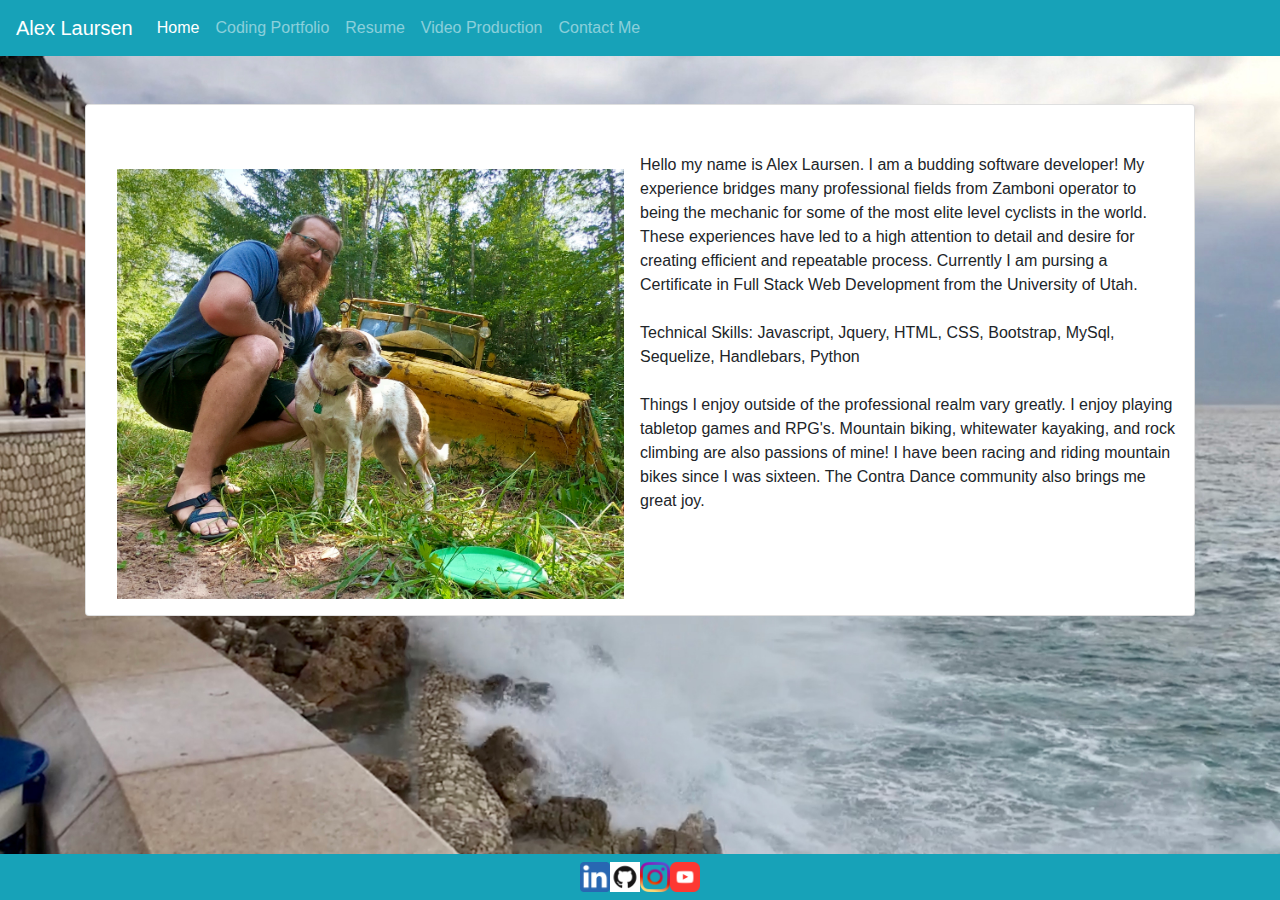
<file: index.html>
<!doctype html>
<html lang="en">
  <head>
    <title>Portfolio Home</title>
    <!-- Required meta tags -->
    <meta charset="utf-8">
    <meta name="viewport" content="width=device-width, initial-scale=1, shrink-to-fit=no">

    <!-- Bootstrap CSS -->
    <link rel="stylesheet" href="https://stackpath.bootstrapcdn.com/bootstrap/4.3.1/css/bootstrap.min.css" integrity="sha384-ggOyR0iXCbMQv3Xipma34MD+dH/1fQ784/j6cY/iJTQUOhcWr7x9JvoRxT2MZw1T" crossorigin="anonymous">
    <!-- my css file -->
    <link rel="stylesheet" href="Assets/CSS/style.css">
  </head>
  <body class="bg-img-home">
    
      <!-- nav bar start -->
    <nav class="navbar navbar-expand-lg navbar-dark bg-info">
      <a class="navbar-brand" href="index.html">Alex Laursen</a>

      <button class="navbar-toggler" type="button" data-toggle="collapse" data-target="#navbarSupportedContent" aria-controls="navbarSupportedContent" aria-expanded="false" aria-label="Toggle navigation">
        <span class="navbar-toggler-icon"></span>
      </button>

        <div class="collapse navbar-collapse" id="navbarSupportedContent">
          <ul class="navbar-nav mr-auto">
            <li class="nav-item active">
              <a class="nav-link" href="index.html">Home <span class="sr-only">(current)</span></a>
            </li>
            <li class="nav-item">
              <a class="nav-link" href="portfolio.html">Coding Portfolio</a>
            </li>
            <li class="nav-item ">
              <a class="nav-link" href="resume.html">Resume </a>
            </li>
            <li class="nav-item">
                <a class="nav-link" href="video.html">Video Production</a>
            </li>
            <li class="nav-item">
                <a class="nav-link" href="contact.html">Contact Me</a>
              </li>
          </ul>
        </div>
        
      </nav>
      <!-- nav bar end -->
      <!-- card begin -->
      <br>
      <br>
      <main class="container">
        <div class="card col-lg-12" >             
                    <article class="row mt-5 no-gutters">
                        <div class="col-md-12">
                            
                                <img src="Assets/Images/alex.jpg" alt="Alex in the UP in front of a broke down snow plow" class="img-fluid float-left p-3 " style="width: 50%;">
                            
                            <div>
                              <p>
                                Hello my name is Alex Laursen. I am a budding software developer! My experience bridges many professional fields from Zamboni operator to being the mechanic for some of the most elite level cyclists in the world. These experiences have led to a high attention to detail and desire for creating efficient and repeatable process. Currently I am pursing a Certificate in Full Stack Web Development from the University of Utah. 
                                <br><br>
                                Technical Skills: Javascript, Jquery, HTML, CSS, Bootstrap, MySql, Sequelize, Handlebars, Python 
                                <br><br>
                                Things I enjoy outside of the professional realm vary greatly. I enjoy playing tabletop games and RPG's. Mountain biking, whitewater kayaking, and rock climbing are also passions of mine! I have been racing and riding mountain bikes since I was sixteen. The Contra Dance community  also brings me great joy. 
 
                              </p> 
                            </div>
                        </div>
                    </article>
                    
            
        </div>
      </main>
      
      <!-- card end -->
      <!-- sticky footer begin -->
      
      <nav class="navbar fixed-bottom bg-info">
        <div class="navbar-inner w-100">
          <div class="container">
            
              <div class="d-flex justify-content-center">
                <a href="https://www.linkedin.com/in/ajlaursen/"><img src="Assets/Images/iconfinder_1_Linkedin_unofficial_colored_svg_5296501.png" alt="Linkedin" height="30px" width="30px"></a>
                <a href="https://github.com/ajlaursen"><img src="Assets/Images/GitHub-Mark.png" alt="GitHUb" height="30px" width="30px"></a>
                <a href="https://www.instagram.com/completecycling/"><img src="Assets/Images/iconfinder_1_Instagram_colored_svg_1_5296765.png" alt="Instagram" height="30px" width="30px"></a>
                <a href="https://www.youtube.com/ajlaursen"><img src="Assets/Images/iconfinder_Asset_8_2001673.png" alt="YouTube" height="30px" width="30px"></a>
              </div>              
            
          </div>
        </div>
          
        
      </nav>
      <!-- sticky footer end -->
    <!-- Optional JavaScript -->
    <!-- jQuery first, then Popper.js, then Bootstrap JS -->
    <script src="https://code.jquery.com/jquery-3.3.1.slim.min.js" integrity="sha384-q8i/X+965DzO0rT7abK41JStQIAqVgRVzpbzo5smXKp4YfRvH+8abtTE1Pi6jizo" crossorigin="anonymous"></script>
    <script src="https://cdnjs.cloudflare.com/ajax/libs/popper.js/1.14.7/umd/popper.min.js" integrity="sha384-UO2eT0CpHqdSJQ6hJty5KVphtPhzWj9WO1clHTMGa3JDZwrnQq4sF86dIHNDz0W1" crossorigin="anonymous"></script>
    <script src="https://stackpath.bootstrapcdn.com/bootstrap/4.3.1/js/bootstrap.min.js" integrity="sha384-JjSmVgyd0p3pXB1rRibZUAYoIIy6OrQ6VrjIEaFf/nJGzIxFDsf4x0xIM+B07jRM" crossorigin="anonymous"></script>
  </body>
</html>
</file>
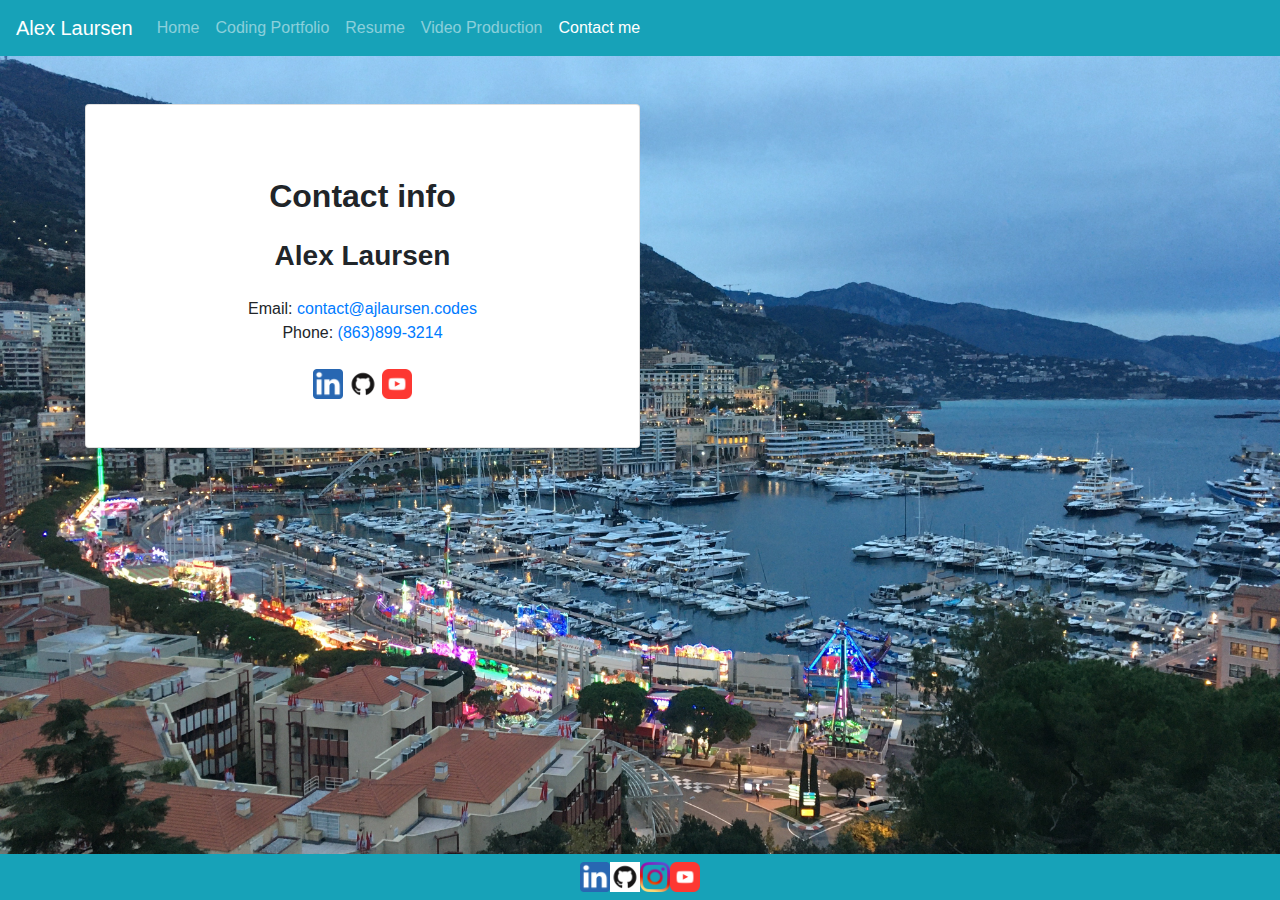
<file: contact.html>
<!doctype html>
<html lang="en">
  <head>
    <title>Contact</title>
    <!-- Required meta tags -->
    <meta charset="utf-8">
    <meta name="viewport" content="width=device-width, initial-scale=1, shrink-to-fit=no">

    <!-- Bootstrap CSS -->
    <link rel="stylesheet" href="https://stackpath.bootstrapcdn.com/bootstrap/4.3.1/css/bootstrap.min.css" integrity="sha384-ggOyR0iXCbMQv3Xipma34MD+dH/1fQ784/j6cY/iJTQUOhcWr7x9JvoRxT2MZw1T" crossorigin="anonymous">
    <!-- my css file -->
    <link rel="stylesheet" href="Assets/CSS/style.css">
  </head>
  <body class="bg-img-contact">
   <!-- nav bar start -->
    <nav class="navbar navbar-expand-lg navbar-dark bg-info">
      <a class="navbar-brand" href="index.html">Alex Laursen</a>

      <button class="navbar-toggler" type="button" data-toggle="collapse" data-target="#navbarSupportedContent" aria-controls="navbarSupportedContent" aria-expanded="false" aria-label="Toggle navigation">
        <span class="navbar-toggler-icon"></span>
      </button>
      
        <div class="collapse navbar-collapse" id="navbarSupportedContent">
          <ul class="navbar-nav mr-auto">
            <li class="nav-item">
              <a class="nav-link" href="index.html">Home</a>
            </li>
            <li class="nav-item">
              <a class="nav-link" href="portfolio.html">Coding Portfolio</a>
            </li>
            <li class="nav-item ">
              <a class="nav-link" href="resume.html">Resume </a>
            </li>
            <li class="nav-item">
                <a class="nav-link" href="video.html">Video Production </a>
            </li>
            <li class="nav-item active">
                <a class="nav-link" href="contact.html">Contact me <span class="sr-only">(current)</span></a>
              </li>
            
        </div>
      </nav>
      <!-- nav bar end -->
      <!-- card begin -->

<main class="container mb-5 mt-5">
  <div class="card col-sm-6" >             
    <article class="row mt-5 no-gutters">
      <div class="col-md-12">
                      
                    <!--Section: Contact v.2-->
        <section class="mb-4">

          <!--Section heading-->
          <h2 class="h2-responsive font-weight-bold text-center my-4">Contact info</h2>
          
          <h3 class="h3-responsive font-weight-bold text-center my-4">Alex Laursen</h3>

          <p class="text-center w-responsive mx-auto mb-5">
            Email: <a href = "mailto: contact@ajlaursen.codes">contact@ajlaursen.codes</a>
            <br>
            Phone: <a href="tel:8638993214">(863)899-3214</a> 
            <br>
            <br>
            <a href="https://www.linkedin.com/in/ajlaursen/"><img src="Assets/Images/iconfinder_1_Linkedin_unofficial_colored_svg_5296501.png" alt="Linkedin" height="30px" width="30px"></a>
            <a href="https://github.com/ajlaursen"><img src="Assets/Images/GitHub-Mark.png" alt="Instagram" height="30px" width="30px"></a>
            <a href="https://www.youtube.com/ajlaursen"><img src="Assets/Images/iconfinder_Asset_8_2001673.png" alt="YouTube" height="30px" width="30px"></a>
            
      
        </p>

        </section>
      </div>
    </article>
  </div>
</main>

      <!-- sticky footer begin -->
      
      
      <nav class="navbar fixed-bottom bg-info">
        <div class="navbar-inner w-100">
          <div class="container">
            
              <div class="d-flex justify-content-center">
                <a href="https://www.linkedin.com/in/ajlaursen/"><img src="Assets/Images/iconfinder_1_Linkedin_unofficial_colored_svg_5296501.png" alt="Linkedin" height="30px" width="30px"></a>
                <a href="https://github.com/ajlaursen"><img src="Assets/Images/GitHub-Mark.png" alt="GitHub" height="30px" width="30px"></a>
                <a href="https://www.instagram.com/completecycling/"><img src="Assets/Images/iconfinder_1_Instagram_colored_svg_1_5296765.png" alt="Instagram" height="30px" width="30px"></a>
                <a href="https://www.youtube.com/ajlaursen"><img src="Assets/Images/iconfinder_Asset_8_2001673.png" alt="YouTube" height="30px" width="30px"></a>
              </div>              
            
          </div>
        </div>
          
        
      </nav>
      <!-- sticky footer end -->

    <!-- Optional JavaScript -->
    <!-- jQuery first, then Popper.js, then Bootstrap JS -->
    <script src="https://code.jquery.com/jquery-3.3.1.slim.min.js" integrity="sha384-q8i/X+965DzO0rT7abK41JStQIAqVgRVzpbzo5smXKp4YfRvH+8abtTE1Pi6jizo" crossorigin="anonymous"></script>
    <script src="https://cdnjs.cloudflare.com/ajax/libs/popper.js/1.14.7/umd/popper.min.js" integrity="sha384-UO2eT0CpHqdSJQ6hJty5KVphtPhzWj9WO1clHTMGa3JDZwrnQq4sF86dIHNDz0W1" crossorigin="anonymous"></script>
    <script src="https://stackpath.bootstrapcdn.com/bootstrap/4.3.1/js/bootstrap.min.js" integrity="sha384-JjSmVgyd0p3pXB1rRibZUAYoIIy6OrQ6VrjIEaFf/nJGzIxFDsf4x0xIM+B07jRM" crossorigin="anonymous"></script>
  </body>
</html>
</file>
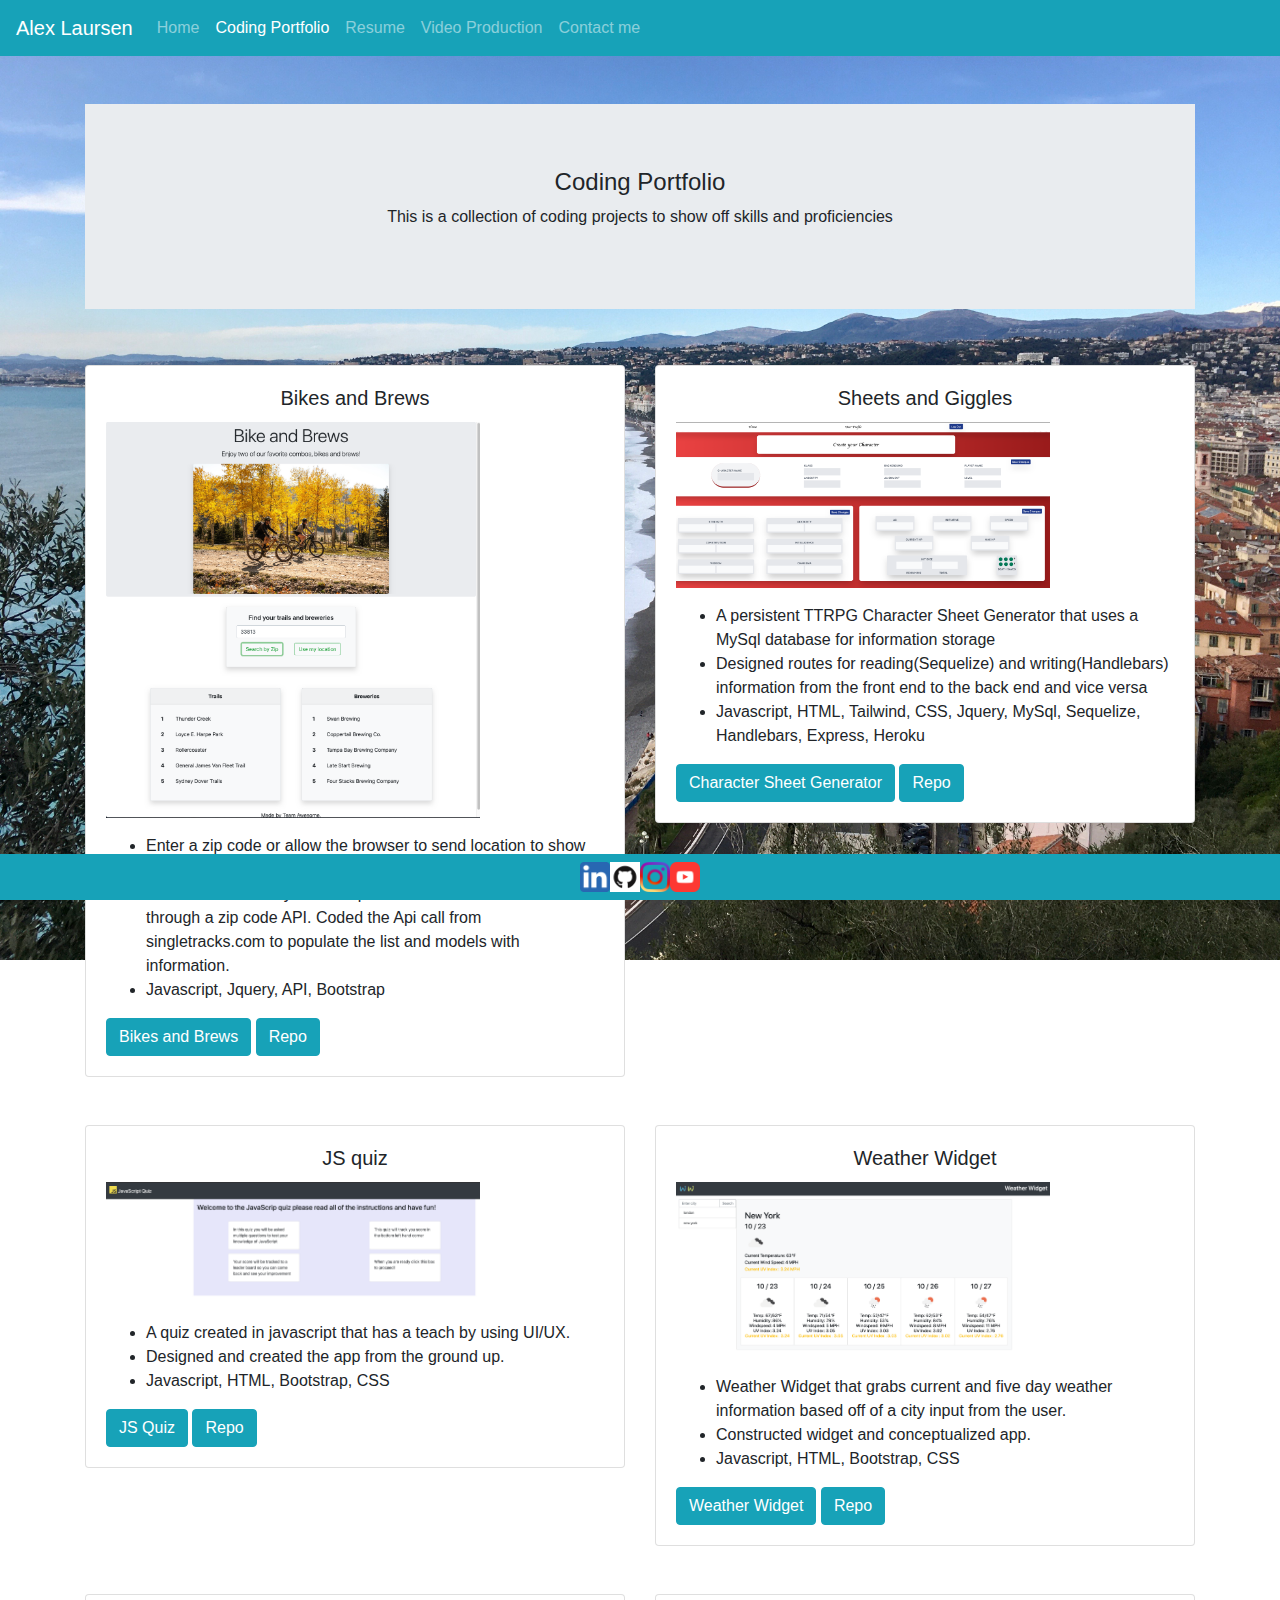
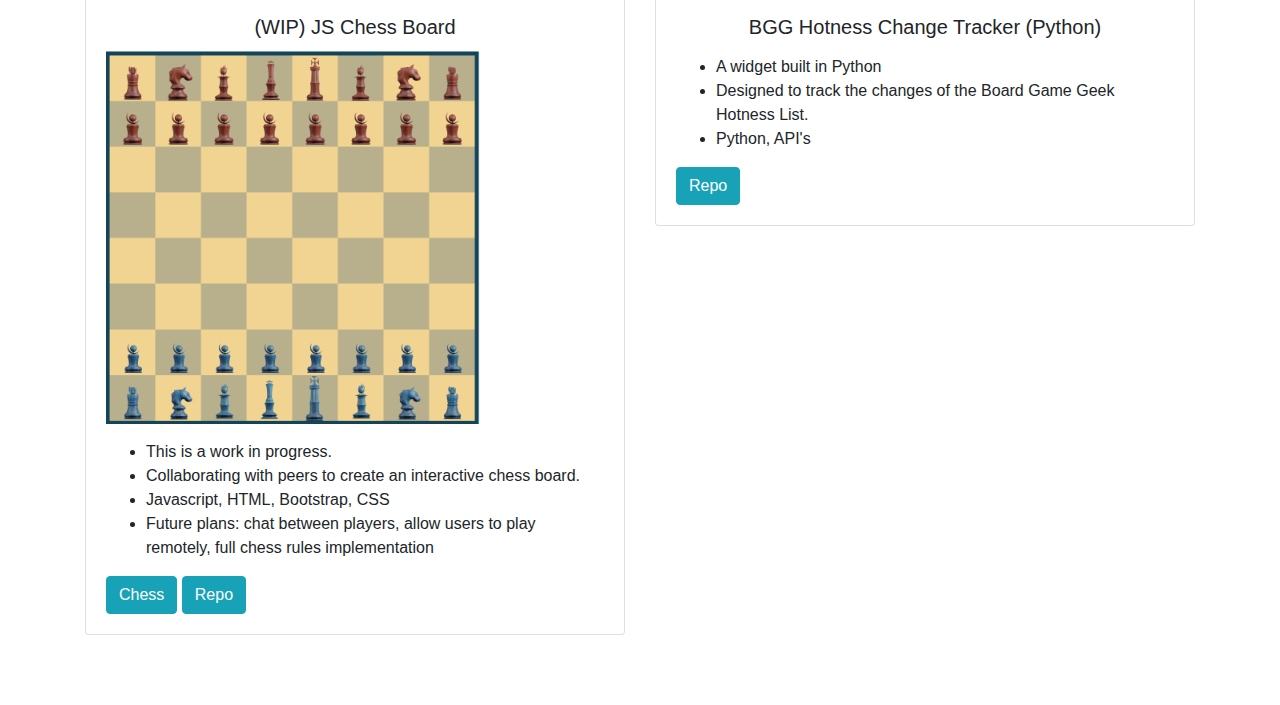
<file: portfolio.html>
<!doctype html>
<html lang="en">
  <head>
    <title>Coding Portfolio</title>
    <!-- Required meta tags -->
    <meta charset="utf-8">
    <meta name="viewport" content="width=device-width, initial-scale=1, shrink-to-fit=no">

    <!-- Bootstrap CSS -->
    <link rel="stylesheet" href="https://stackpath.bootstrapcdn.com/bootstrap/4.3.1/css/bootstrap.min.css" integrity="sha384-ggOyR0iXCbMQv3Xipma34MD+dH/1fQ784/j6cY/iJTQUOhcWr7x9JvoRxT2MZw1T" crossorigin="anonymous">
    <!-- my css file -->
    <link rel="stylesheet" href="Assets/CSS/style.css">
  </head>
  <body class="bg-img-portfolio">
      <!-- nav bar start -->
    <nav class="navbar navbar-expand-lg navbar-dark bg-info">
      <a class="navbar-brand" href="index.html">Alex Laursen</a>

      <button class="navbar-toggler" type="button" data-toggle="collapse" data-target="#navbarSupportedContent" aria-controls="navbarSupportedContent" aria-expanded="false" aria-label="Toggle navigation">
        <span class="navbar-toggler-icon"></span>
      </button>
      
        <div class="collapse navbar-collapse" id="navbarSupportedContent">
          <ul class="navbar-nav mr-auto">
            <li class="nav-item">
              <a class="nav-link" href="index.html">Home</a>
            </li>
            <li class="nav-item active">
              <a class="nav-link" href="portfolio.html">Coding Portfolio <span class="sr-only">(current)</span></a>
            </li>
            <li class="nav-item ">
              <a class="nav-link" href="resume.html">Resume </a>
            </li>
            <li class="nav-item ">
              <a class="nav-link" href="video.html">Video Production </a>
            </li>
            <li class="nav-item">
                <a class="nav-link" href="contact.html">Contact me </a>
            </li>
            
        </div>
      </nav>
      <!-- nav bar end -->
      <br>
      <br>
      <!-- jumbotron start -->
      <div class="container">
        <div class="jumbotron jumbotron-fluid">
          <div class="container">
            <h4 class="display-6 text-center">Coding Portfolio</h4>
            <p class="text-center">This is a collection of coding projects to show off skills and proficiencies</p>
          </div>
        </div>
      </div>
      <!-- jumbotron end -->
      <!-- cards start -->
      <main class="container"> 
        
        <div class="row">
          <div class="col-sm-6 mb-4 mt-4">
            <div class="card">
              <div class="card-body">
                <h5 class="card-title text-center">Bikes and Brews</h5>
                <img src="Assets/Images/bikes-and-brews-screenshot.png" alt="screenshot of of bikes and brews home page" class="w-75">
                <p class="card-text">
                  <ul>
                  <li>
                    Enter a zip code or allow the browser to send location to show five closest mountain bike trails and breweries. 
                  </li>
                  <li>
                    Created functionality to turn zip code call into coordinates through a zip code API. Coded the Api call from singletracks.com to populate the list and models with information.
                  </li>
                  <li>
                    Javascript, Jquery, API, Bootstrap
                  </li>
                </ul>
              </p>
                <a href="https://ajlaursen.github.io/Bikes-And-Brews/" class="btn btn-info">Bikes and Brews</a> <a href="https://github.com/ajlaursen/Bikes-And-Brews" class="btn btn-info">Repo</a>
              </div>
            </div>
          </div>
          <div class="col-sm-6 mb-4 mt-4">
            <div class="card">
              <div class="card-body">
                <h5 class="card-title text-center">Sheets and Giggles</h5>
                <img src="Assets/Images/csg.png" alt="screenshot of character sheet generator" class="w-75">
                <p class="card-text"> <ul>
                  <li>
                    A persistent TTRPG Character Sheet Generator that uses a MySql database for information storage
                  </li>
                  <li>
                    Designed routes for reading(Sequelize) and writing(Handlebars) information from the front end to the back end and vice versa 
                  </li>
                  <li>
                    Javascript, HTML, Tailwind, CSS, Jquery, MySql, Sequelize, Handlebars, Express, Heroku
                  </li>
                </ul>
              </p>
                <a href="https://charactersheet-generator.herokuapp.com" class="btn btn-info">Character Sheet Generator</a> <a href="https://github.com/ajlaursen/Character-Sheet-Generator" class="btn btn-info">Repo</a>
              </div>
            </div>
          </div>
          <div class="col-sm-6 mb-4 mt-4">
            <div class="card">
              <div class="card-body">
                <h5 class="card-title text-center">JS quiz</h5>
                <img src="Assets/Images/js-quiz-screenshot.png" alt="screenshot of JS quiz home page" class="w-75">
                <p class="card-text"> <ul>
                  <li>
                    A quiz created in javascript that has a teach by using UI/UX. 
                  </li>
                  <li>
                    Designed and created the app from the ground up. 
                  </li>
                  <li>
                    Javascript, HTML, Bootstrap, CSS
                  </li>
                </ul>
              </p>
                <a href="https://ajlaursen.github.io/ajlaursen-js-qiz/" class="btn btn-info">JS Quiz</a> <a href="https://github.com/ajlaursen/ajlaursen-js-qiz" class="btn btn-info">Repo</a>
              </div>
            </div>
          </div>
          <div class="col-sm-6 mb-4 mt-4">
            <div class="card">
              <div class="card-body">
                <h5 class="card-title text-center">Weather Widget</h5>
                <img src="Assets/Images/ww-screenshot.png" alt="screenshot of weather widget home page" class="w-75">
                <p class="card-text">
                  <ul>
                  <li>
                    Weather Widget that grabs current and five day weather information based off of a city input from the user.  
                  </li>
                  <li>
                    Constructed widget and conceptualized app. 
                  </li>
                  <li>
                    Javascript, HTML, Bootstrap, CSS
                  </li>
                </ul>
              </p>
                <a href="https://ajlaursen.github.io/ajlaursens-weather-widget/" class="btn btn-info">Weather Widget</a> <a href="https://github.com/ajlaursen/ajlaursens-weather-widget" class="btn btn-info">Repo</a>
              </div>
            </div>
          </div>
          <div class="col-sm-6 mb-4 mt-4">
            <div class="card">
              <div class="card-body">
                <h5 class="card-title text-center">(WIP) JS Chess Board</h5>
                <img src="Assets/Images/chess-screenshot.png" alt="screenshot of portfolio home page" class="w-75">
                <p class="card-text">   <ul>
                  <li>
                    This is a work in progress.  
                  </li>
                  <li>
                    Collaborating with peers to create an interactive chess board. 
                  </li>
                  <li>
                    Javascript, HTML, Bootstrap, CSS
                  </li>
                  <li>
                    Future plans: chat between players, allow users to play remotely, full chess rules implementation
                  </li>
                </ul></p>
                <a href="https://ajlaursen.github.io/chess/" class="btn btn-info">Chess</a> <a href="https://github.com/ajlaursen/chess" class="btn btn-info">Repo</a>
              </div>
            </div>
          </div>
          <div class="col-sm-6 mb-4 mt-4">
            <div class="card">
              <div class="card-body">
                <h5 class="card-title text-center">BGG Hotness Change Tracker (Python)</h5>
                <p class="card-text">   <ul>
                  <li>
                    A widget built in Python  
                  </li>
                  <li>
                    Designed to track the changes of the Board Game Geek Hotness List. 
                  </li>
                  <li>
                    Python, API's
                  </li>
                </ul></p>
                 <a href="https://github.com/ajlaursen/BGG-hotness-widget" class="btn btn-info">Repo</a>
              </div>
            </div>
          </div>
        </div>
      </main>


      <!-- cards end -->

      <!-- sticky footer begin -->
      
      
      <nav class="navbar fixed-bottom bg-info">
        <div class="navbar-inner w-100">
          <div class="container">
            
              <div class="d-flex justify-content-center">
                <a href="https://www.linkedin.com/in/ajlaursen/"><img src="Assets/Images/iconfinder_1_Linkedin_unofficial_colored_svg_5296501.png" alt="Linkedin" height="30px" width="30px"></a>
                <a href="https://github.com/ajlaursen"><img src="Assets/Images/GitHub-Mark.png" alt="GItH" height="30px" width="30px"></a>
                <a href="https://www.instagram.com/completecycling/"><img src="Assets/Images/iconfinder_1_Instagram_colored_svg_1_5296765.png" alt="Instagram" height="30px" width="30px"></a>
                <a href="https://www.youtube.com/ajlaursen"><img src="Assets/Images/iconfinder_Asset_8_2001673.png" alt="YouTube" height="30px" width="30px"></a>
              </div>              
            
          </div>
        </div>
          
        
      </nav>
      <!-- sticky footer end -->


    <!-- Optional JavaScript -->
    <!-- jQuery first, then Popper.js, then Bootstrap JS -->
    <script src="https://code.jquery.com/jquery-3.3.1.slim.min.js" integrity="sha384-q8i/X+965DzO0rT7abK41JStQIAqVgRVzpbzo5smXKp4YfRvH+8abtTE1Pi6jizo" crossorigin="anonymous"></script>
    <script src="https://cdnjs.cloudflare.com/ajax/libs/popper.js/1.14.7/umd/popper.min.js" integrity="sha384-UO2eT0CpHqdSJQ6hJty5KVphtPhzWj9WO1clHTMGa3JDZwrnQq4sF86dIHNDz0W1" crossorigin="anonymous"></script>
    <script src="https://stackpath.bootstrapcdn.com/bootstrap/4.3.1/js/bootstrap.min.js" integrity="sha384-JjSmVgyd0p3pXB1rRibZUAYoIIy6OrQ6VrjIEaFf/nJGzIxFDsf4x0xIM+B07jRM" crossorigin="anonymous"></script>
  </body>
</html>
</file>
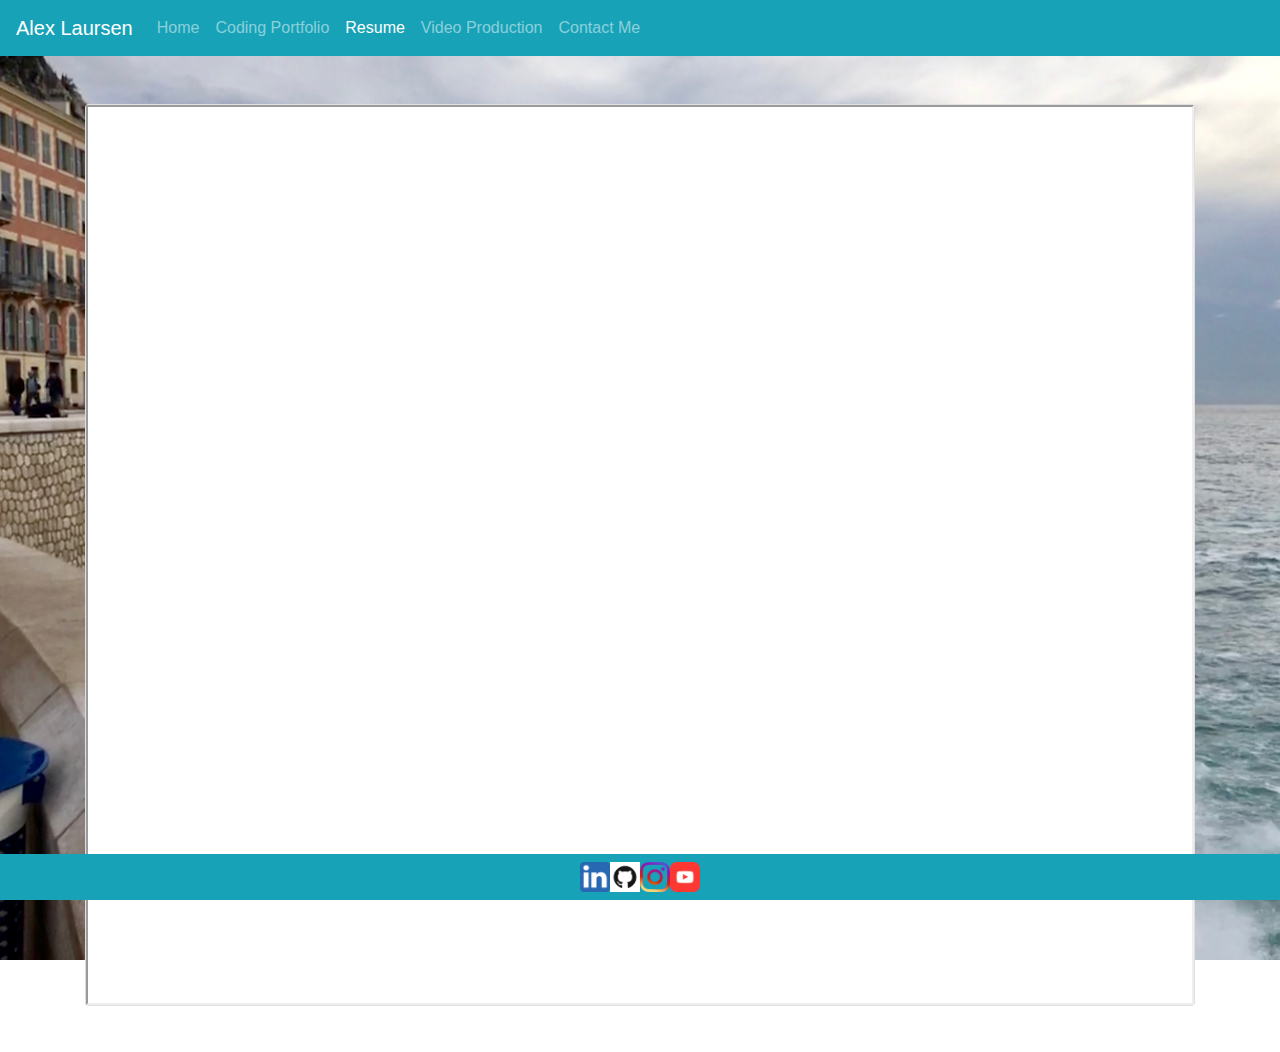
<file: resume.html>
<!doctype html>
<html lang="en">
  <head>
    <title>Portfolio Home</title>
    <!-- Required meta tags -->
    <meta charset="utf-8">
    <meta name="viewport" content="width=device-width, initial-scale=1, shrink-to-fit=no">

    <!-- Bootstrap CSS -->
    <link rel="stylesheet" href="https://stackpath.bootstrapcdn.com/bootstrap/4.3.1/css/bootstrap.min.css" integrity="sha384-ggOyR0iXCbMQv3Xipma34MD+dH/1fQ784/j6cY/iJTQUOhcWr7x9JvoRxT2MZw1T" crossorigin="anonymous">
    <!-- my css file -->
    <link rel="stylesheet" href="Assets/CSS/style.css">
  </head>
  <body class="bg-img-home">
    
      <!-- nav bar start -->
    <nav class="navbar navbar-expand-lg navbar-dark bg-info">
      <a class="navbar-brand" href="index.html">Alex Laursen</a>

      <button class="navbar-toggler" type="button" data-toggle="collapse" data-target="#navbarSupportedContent" aria-controls="navbarSupportedContent" aria-expanded="false" aria-label="Toggle navigation">
        <span class="navbar-toggler-icon"></span>
      </button>

        <div class="collapse navbar-collapse" id="navbarSupportedContent">
          <ul class="navbar-nav mr-auto">
            <li class="nav-item ">
              <a class="nav-link" href="index.html">Home </a>
            </li>
            <li class="nav-item">
              <a class="nav-link" href="portfolio.html">Coding Portfolio</a>
            </li>
            <li class="nav-item active">
              <a class="nav-link" href="resume.html">Resume <span class="sr-only">(current)</span></a>
            </li>
            <li class="nav-item">
                <a class="nav-link" href="video.html">Video Production</a>
            </li>
            <li class="nav-item">
                <a class="nav-link" href="contact.html">Contact Me</a>
              </li>
          </ul>
        </div>
        
      </nav>
      <!-- nav bar end -->
      <!-- card begin -->
      <br>
      <br>
      <main class="container">
        <div class="card" >             
                    <main class="row no-gutters">
                      <iframe src="https://docs.google.com/document/d/e/2PACX-1vQ8LkaCcrpO3mWwlKAPy19uPUovP7STVtu4LxTu_f2-CQ3M9PlBDoFMkR1VyOERfg7jtbd9oKNZ-jjw/pub?embedded=true" width="100%" height="900px"></iframe>
                            
                                
                    </main>
                    
            
        </div>
      </main>
      
      <!-- card end -->
      <!-- sticky footer begin -->
      
      <nav class="navbar fixed-bottom bg-info">
        <div class="navbar-inner w-100">
          <div class="container">
            
              <div class="d-flex justify-content-center">
                <a href="https://www.linkedin.com/in/ajlaursen/"><img src="Assets/Images/iconfinder_1_Linkedin_unofficial_colored_svg_5296501.png" alt="Linkedin" height="30px" width="30px"></a>
                <a href="https://github.com/ajlaursen"><img src="Assets/Images/GitHub-Mark.png" alt="GitHub" height="30px" width="30px"></a>
                <a href="https://www.instagram.com/completecycling/"><img src="Assets/Images/iconfinder_1_Instagram_colored_svg_1_5296765.png" alt="Instagram" height="30px" width="30px"></a>
                <a href="https://www.youtube.com/ajlaursen"><img src="Assets/Images/iconfinder_Asset_8_2001673.png" alt="YouTube" height="30px" width="30px"></a>
              </div>              
            
          </div>
        </div>
          
        
      </nav>
      <!-- sticky footer end -->
    <!-- Optional JavaScript -->
    <!-- jQuery first, then Popper.js, then Bootstrap JS -->
    <script src="https://code.jquery.com/jquery-3.3.1.slim.min.js" integrity="sha384-q8i/X+965DzO0rT7abK41JStQIAqVgRVzpbzo5smXKp4YfRvH+8abtTE1Pi6jizo" crossorigin="anonymous"></script>
    <script src="https://cdnjs.cloudflare.com/ajax/libs/popper.js/1.14.7/umd/popper.min.js" integrity="sha384-UO2eT0CpHqdSJQ6hJty5KVphtPhzWj9WO1clHTMGa3JDZwrnQq4sF86dIHNDz0W1" crossorigin="anonymous"></script>
    <script src="https://stackpath.bootstrapcdn.com/bootstrap/4.3.1/js/bootstrap.min.js" integrity="sha384-JjSmVgyd0p3pXB1rRibZUAYoIIy6OrQ6VrjIEaFf/nJGzIxFDsf4x0xIM+B07jRM" crossorigin="anonymous"></script>
  </body>
</html>
</file>
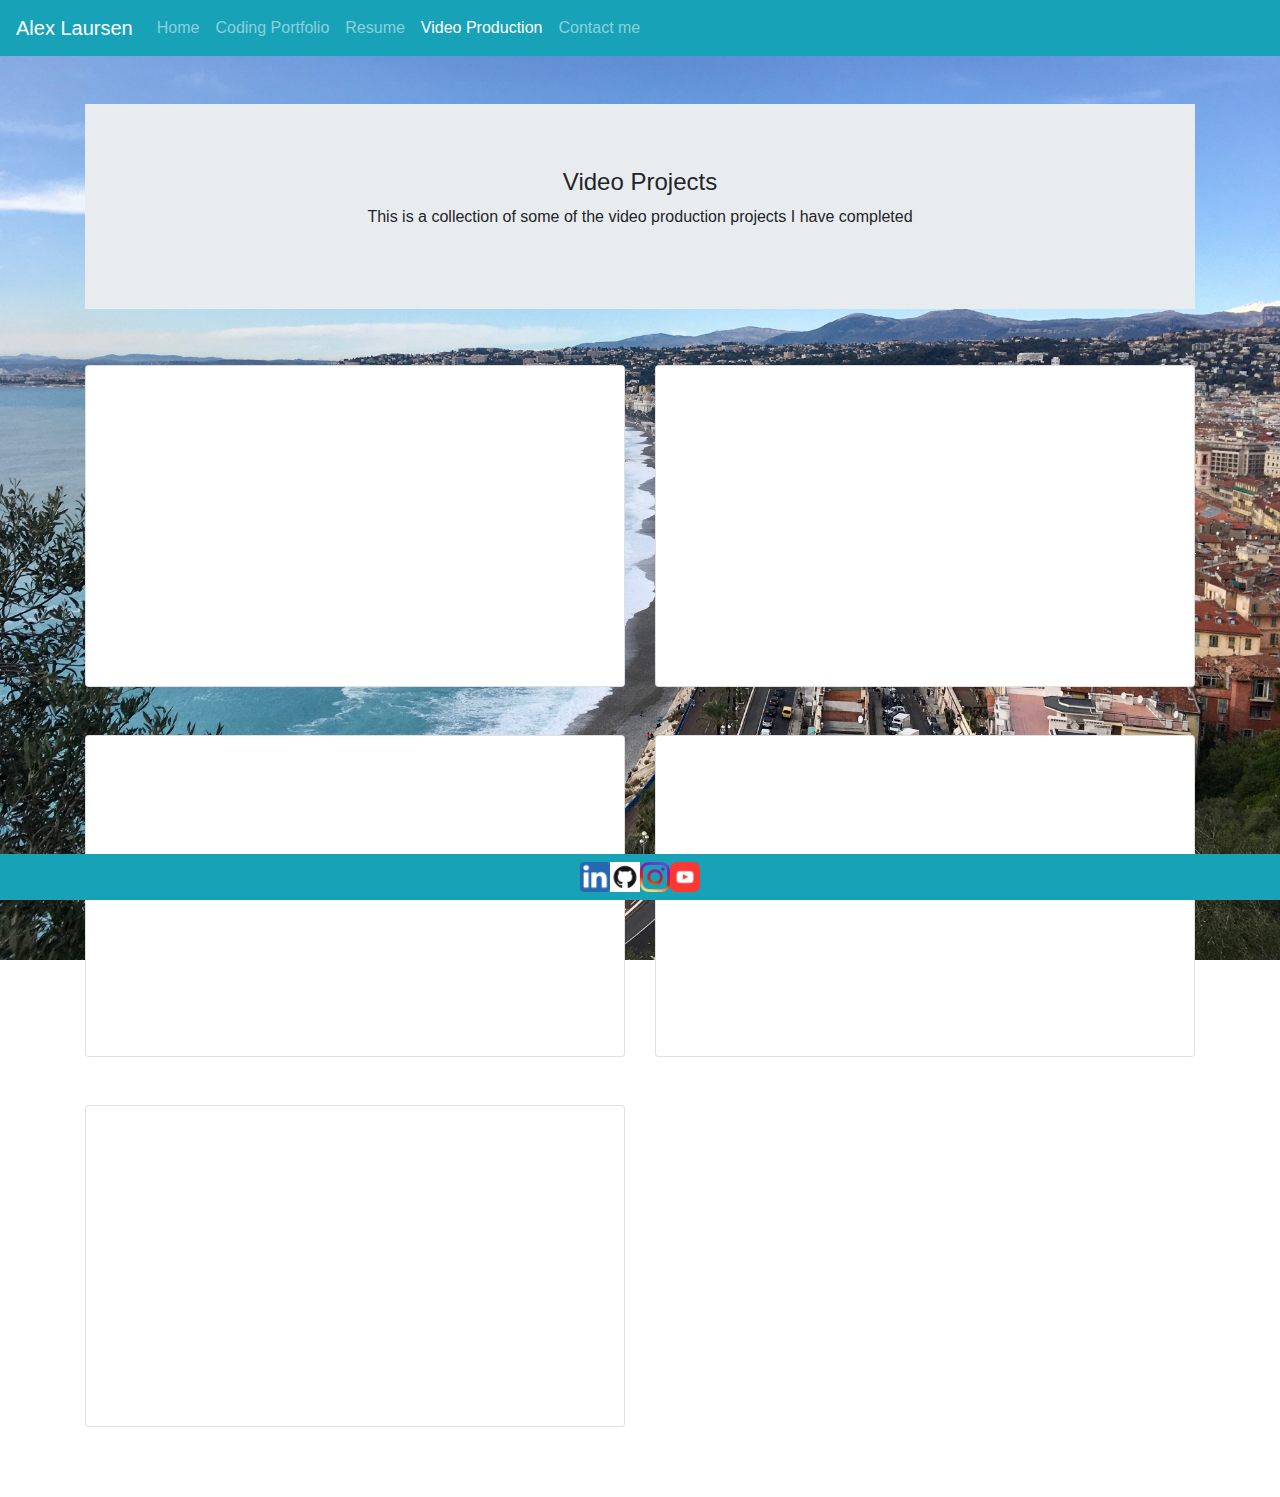
<file: video.html>
<!doctype html>
<html lang="en">
  <head>
    <title>Video</title>
    <!-- Required meta tags -->
    <meta charset="utf-8">
    <meta name="viewport" content="width=device-width, initial-scale=1, shrink-to-fit=no">

    <!-- Bootstrap CSS -->
    <link rel="stylesheet" href="https://stackpath.bootstrapcdn.com/bootstrap/4.3.1/css/bootstrap.min.css" integrity="sha384-ggOyR0iXCbMQv3Xipma34MD+dH/1fQ784/j6cY/iJTQUOhcWr7x9JvoRxT2MZw1T" crossorigin="anonymous">
    <!-- my css file -->
    <link rel="stylesheet" href="Assets/CSS/style.css">
  </head>
  <body class="bg-img-portfolio">
      <!-- nav bar start -->
    <nav class="navbar navbar-expand-lg navbar-dark bg-info">
      <a class="navbar-brand" href="index.html">Alex Laursen</a>

      <button class="navbar-toggler" type="button" data-toggle="collapse" data-target="#navbarSupportedContent" aria-controls="navbarSupportedContent" aria-expanded="false" aria-label="Toggle navigation">
        <span class="navbar-toggler-icon"></span>
      </button>
      
        <div class="collapse navbar-collapse" id="navbarSupportedContent">
          <ul class="navbar-nav mr-auto">
            <li class="nav-item">
              <a class="nav-link" href="index.html">Home</a>
            </li>
            <li class="nav-item ">
              <a class="nav-link" href="portfolio.html">Coding Portfolio </a>
            </li>
            <li class="nav-item ">
              <a class="nav-link" href="resume.html">Resume </a>
            </li>
            <li class="nav-item active">
              <a class="nav-link" href="video.html">Video Production <span class="sr-only">(current)</span></a>
            </li>
            <li class="nav-item">
                <a class="nav-link" href="contact.html">Contact me </a>
            </li>
            
        </div>
      </nav>
      <!-- nav bar end -->
      <br>
      <br>
      <!-- jumbotron start -->
      <div class="container">
        <div class="jumbotron jumbotron-fluid">
          <div class="container">
            <h4 class="display-6 text-center">Video Projects</h4>
            <p class="text-center">This is a collection of some of the video production projects I have completed</p>
            
          </div>
        </div>
      </div>
      <!-- jumbotron end -->
      <!-- cards start -->
      <main class="container"> 
        
        <div class="row">
          <div class="col-sm-6 mb-4 mt-4">
            <div class="card">
              <div class="card-body">
                <div class="embed-responsive embed-responsive-16by9">
                    <iframe class="embed-responsive-item" src="https://www.youtube.com/embed/AgWI00GHTA0" frameborder="0" allow="accelerometer; autoplay; clipboard-write; encrypted-media; gyroscope; picture-in-picture" allowfullscreen></iframe>
                  
                </div>
              </div>
            </div>
          </div>
          <div class="col-sm-6 mb-4 mt-4">
            <div class="card">
              <div class="card-body">
                <div class="embed-responsive embed-responsive-16by9">
                  <iframe class="embed-responsive-item" src="https://www.youtube.com/embed/8ILAtqjgzac" frameborder="0" allow="accelerometer; autoplay; clipboard-write; encrypted-media; gyroscope; picture-in-picture" allowfullscreen></iframe>
                </div>
              </div>
            </div>
          </div>
          <div class="col-sm-6 mb-4 mt-4">
            <div class="card">
              <div class="card-body">
                <div class="embed-responsive embed-responsive-16by9">
                  <iframe class="embed-responsive-item" src="https://www.youtube.com/embed/R4PeU9ABTVw" frameborder="0" allow="accelerometer; autoplay; clipboard-write; encrypted-media; gyroscope; picture-in-picture" allowfullscreen></iframe>
                </div>
              </div>
            </div>
          </div>
          <div class="col-sm-6 mb-4 mt-4">
            <div class="card">
              <div class="card-body">
                <div class="embed-responsive embed-responsive-16by9">
                  <iframe class="embed-responsive-item" src="https://www.youtube.com/embed/P0Rb4gW7rX8" frameborder="0" allow="accelerometer; autoplay; clipboard-write; encrypted-media; gyroscope; picture-in-picture" allowfullscreen></iframe>
                </div>
              </div>
            </div>
          </div>
          <div class="col-sm-6 mb-4 mt-4">
            <div class="card">
              <div class="card-body">
                <div class="embed-responsive embed-responsive-16by9">
                  <iframe class="embed-responsive-item" src="https://www.youtube.com/embed/DwyVJ19Z-FU" frameborder="0" allow="accelerometer; autoplay; clipboard-write; encrypted-media; gyroscope; picture-in-picture" allowfullscreen></iframe>
                </div>
              </div>
            </div>
          </div>
        </div>
      </main>


      <!-- cards end -->

      <!-- sticky footer begin -->
      
      
      <nav class="navbar fixed-bottom bg-info">
        <div class="navbar-inner w-100">
          <div class="container">
            
              <div class="d-flex justify-content-center">
                <a href="https://www.linkedin.com/in/ajlaursen/"><img src="Assets/Images/iconfinder_1_Linkedin_unofficial_colored_svg_5296501.png" alt="Linkedin" height="30px" width="30px"></a>
                <a href="https://github.com/ajlaursen"><img src="Assets/Images/GitHub-Mark.png" alt="GitHub" height="30px" width="30px"></a>
                <a href="https://www.instagram.com/completecycling/"><img src="Assets/Images/iconfinder_1_Instagram_colored_svg_1_5296765.png" alt="Instagram" height="30px" width="30px"></a>
                <a href="https://www.youtube.com/ajlaursen"><img src="Assets/Images/iconfinder_Asset_8_2001673.png" alt="YouTube" height="30px" width="30px"></a>
              </div>              
            
          </div>
        </div>
          
        
      </nav>
      <!-- sticky footer end -->


    <!-- Optional JavaScript -->
    <!-- jQuery first, then Popper.js, then Bootstrap JS -->
    <script src="https://code.jquery.com/jquery-3.3.1.slim.min.js" integrity="sha384-q8i/X+965DzO0rT7abK41JStQIAqVgRVzpbzo5smXKp4YfRvH+8abtTE1Pi6jizo" crossorigin="anonymous"></script>
    <script src="https://cdnjs.cloudflare.com/ajax/libs/popper.js/1.14.7/umd/popper.min.js" integrity="sha384-UO2eT0CpHqdSJQ6hJty5KVphtPhzWj9WO1clHTMGa3JDZwrnQq4sF86dIHNDz0W1" crossorigin="anonymous"></script>
    <script src="https://stackpath.bootstrapcdn.com/bootstrap/4.3.1/js/bootstrap.min.js" integrity="sha384-JjSmVgyd0p3pXB1rRibZUAYoIIy6OrQ6VrjIEaFf/nJGzIxFDsf4x0xIM+B07jRM" crossorigin="anonymous"></script>
  </body>
</html>
</file>
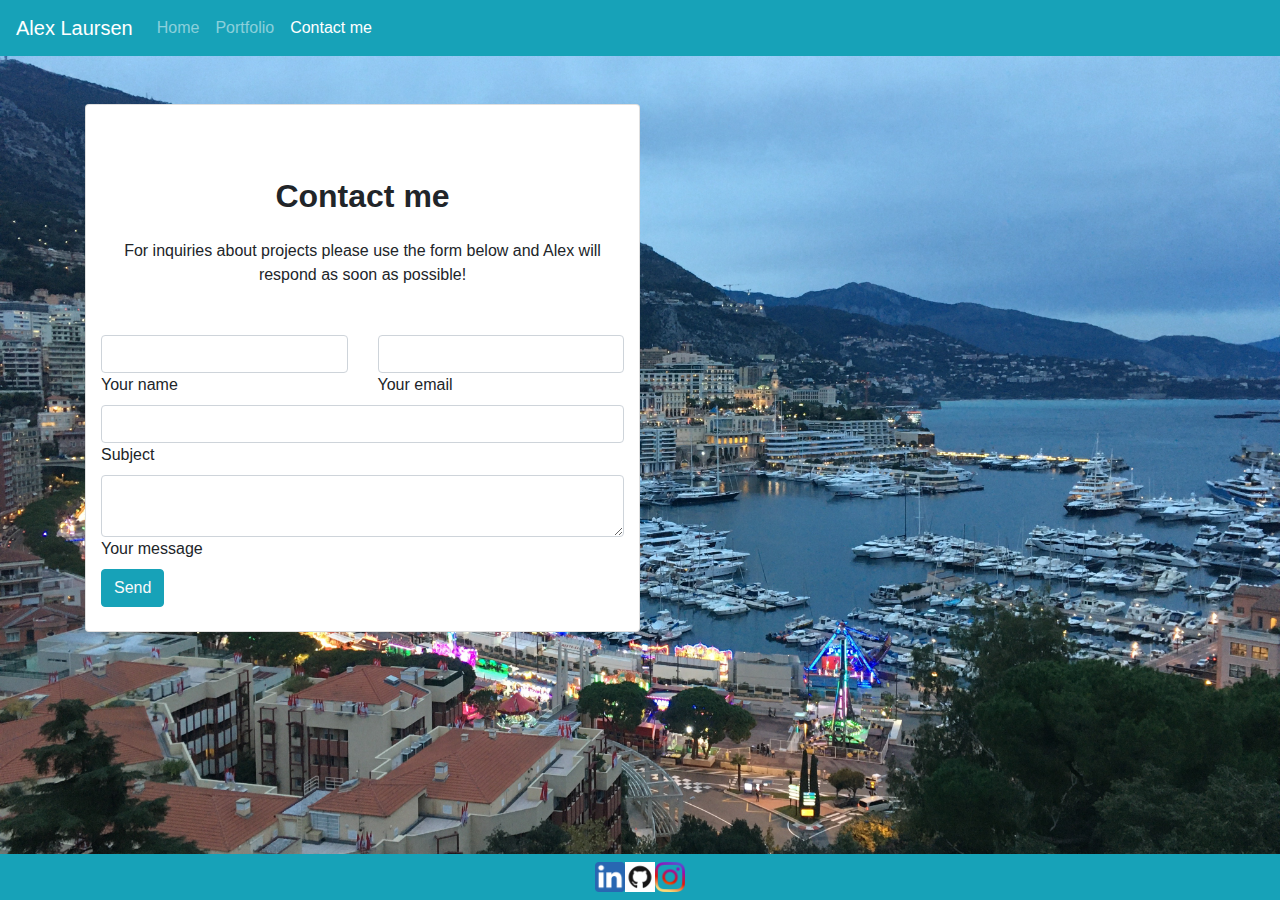
<file: Assets/HTML/contact.html>
<!doctype html>
<html lang="en">
  <head>
    <title>Portfolio Home</title>
    <!-- Required meta tags -->
    <meta charset="utf-8">
    <meta name="viewport" content="width=device-width, initial-scale=1, shrink-to-fit=no">

    <!-- Bootstrap CSS -->
    <link rel="stylesheet" href="https://stackpath.bootstrapcdn.com/bootstrap/4.3.1/css/bootstrap.min.css" integrity="sha384-ggOyR0iXCbMQv3Xipma34MD+dH/1fQ784/j6cY/iJTQUOhcWr7x9JvoRxT2MZw1T" crossorigin="anonymous">
    <!-- my css file -->
    <link rel="stylesheet" href="/Assets/CSS/style.css">
  </head>
  <body class="bg-img-contact">
   <!-- nav bar start -->
    <nav class="navbar navbar-expand-lg navbar-dark bg-info">
      <a class="navbar-brand" href="#">Alex Laursen</a>

      <button class="navbar-toggler" type="button" data-toggle="collapse" data-target="#navbarSupportedContent" aria-controls="navbarSupportedContent" aria-expanded="false" aria-label="Toggle navigation">
        <span class="navbar-toggler-icon"></span>
      </button>
      
        <div class="collapse navbar-collapse" id="navbarSupportedContent">
          <ul class="navbar-nav mr-auto">
            <li class="nav-item">
              <a class="nav-link" href="/index.html">Home</a>
            </li>
            <li class="nav-item">
              <a class="nav-link" href="/Assets/HTML/portfolio.html">Portfolio</a>
            </li>
            <li class="nav-item active">
                <a class="nav-link" href="/Assets/HTML/contact.html">Contact me <span class="sr-only">(current)</span></a>
              </li>
            
        </div>
      </nav>
      <!-- nav bar end -->
      <!-- card begin -->
      <br>
      <br>
      <main class="container">
        <div class="card col-sm-6" >             
                    <article class="row mt-5 no-gutters">
                        <div class="col-md-12">
                            
                          <!--Section: Contact v.2-->
<section class="mb-4">

  <!--Section heading-->
  <h2 class="h1-responsive font-weight-bold text-center my-4">Contact me</h2>
  <!--Section description-->
  <p class="text-center w-responsive mx-auto mb-5">For inquiries about projects please use the form below and Alex will respond as soon as possible!</p>

  <div class="row">

      <!--Grid column-->
      <div class="col-md-12 mb-md-0 mb-5">
          <form id="contact-form" name="contact-form" action="mail.php" method="POST">

              <!--Grid row-->
              <div class="row">

                  <!--Grid column-->
                  <div class="col-md-6">
                      <div class="md-form mb-0">
                          <input type="text" id="name" name="name" class="form-control">
                          <label for="name" class="">Your name</label>
                      </div>
                  </div>
                  <!--Grid column-->

                  <!--Grid column-->
                  <div class="col-md-6">
                      <div class="md-form mb-0">
                          <input type="text" id="email" name="email" class="form-control">
                          <label for="email" class="">Your email</label>
                      </div>
                  </div>
                  <!--Grid column-->

              </div>
              <!--Grid row-->

              <!--Grid row-->
              <div class="row">
                  <div class="col-md-12">
                      <div class="md-form mb-0">
                          <input type="text" id="subject" name="subject" class="form-control">
                          <label for="subject" class="">Subject</label>
                      </div>
                  </div>
              </div>
              <!--Grid row-->

              <!--Grid row-->
              <div class="row">

                  <!--Grid column-->
                  <div class="col-md-12">

                      <div class="md-form">
                          <textarea type="text" id="message" name="message" rows="2" class="form-control md-textarea"></textarea>
                          <label for="message">Your message</label>
                      </div>

                  </div>
              </div>
              <!--Grid row-->

          </form>

          <div class="text-center text-md-left">
              <a class="btn btn-info waves-light waves-lightn text-light">Send</a>
          </div>
          <div id="status"></div>
      </div>
      <!--Grid column-->

     
      <!-- card end -->

      <!-- sticky footer begin -->
      
      
      <nav class="navbar fixed-bottom bg-info">
        <div class="navbar-inner w-100">
          <div class="container">
            
              <div class="d-flex justify-content-center">
                <a href="https://www.linkedin.com/in/ajlaursen/"><img src="/Assets/Images/iconfinder_1_Linkedin_unofficial_colored_svg_5296501.png" alt="Linkedin" height="30px" width="30px"></a>
                <a href="https://github.com/ajlaursen"><img src="/Assets/Images/GitHub-Mark.png" alt="Instagram" height="30px" width="30px"></a>
                <a href="https://www.instagram.com/completecycling/"><img src="/Assets/Images/iconfinder_1_Instagram_colored_svg_1_5296765.png" alt="Instagram" height="30px" width="30px"></a>
              </div>              
            
          </div>
        </div>
          
        
      </nav>
      <!-- sticky footer end -->

    <!-- Optional JavaScript -->
    <!-- jQuery first, then Popper.js, then Bootstrap JS -->
    <script src="https://code.jquery.com/jquery-3.3.1.slim.min.js" integrity="sha384-q8i/X+965DzO0rT7abK41JStQIAqVgRVzpbzo5smXKp4YfRvH+8abtTE1Pi6jizo" crossorigin="anonymous"></script>
    <script src="https://cdnjs.cloudflare.com/ajax/libs/popper.js/1.14.7/umd/popper.min.js" integrity="sha384-UO2eT0CpHqdSJQ6hJty5KVphtPhzWj9WO1clHTMGa3JDZwrnQq4sF86dIHNDz0W1" crossorigin="anonymous"></script>
    <script src="https://stackpath.bootstrapcdn.com/bootstrap/4.3.1/js/bootstrap.min.js" integrity="sha384-JjSmVgyd0p3pXB1rRibZUAYoIIy6OrQ6VrjIEaFf/nJGzIxFDsf4x0xIM+B07jRM" crossorigin="anonymous"></script>
  </body>
</html>
</file>
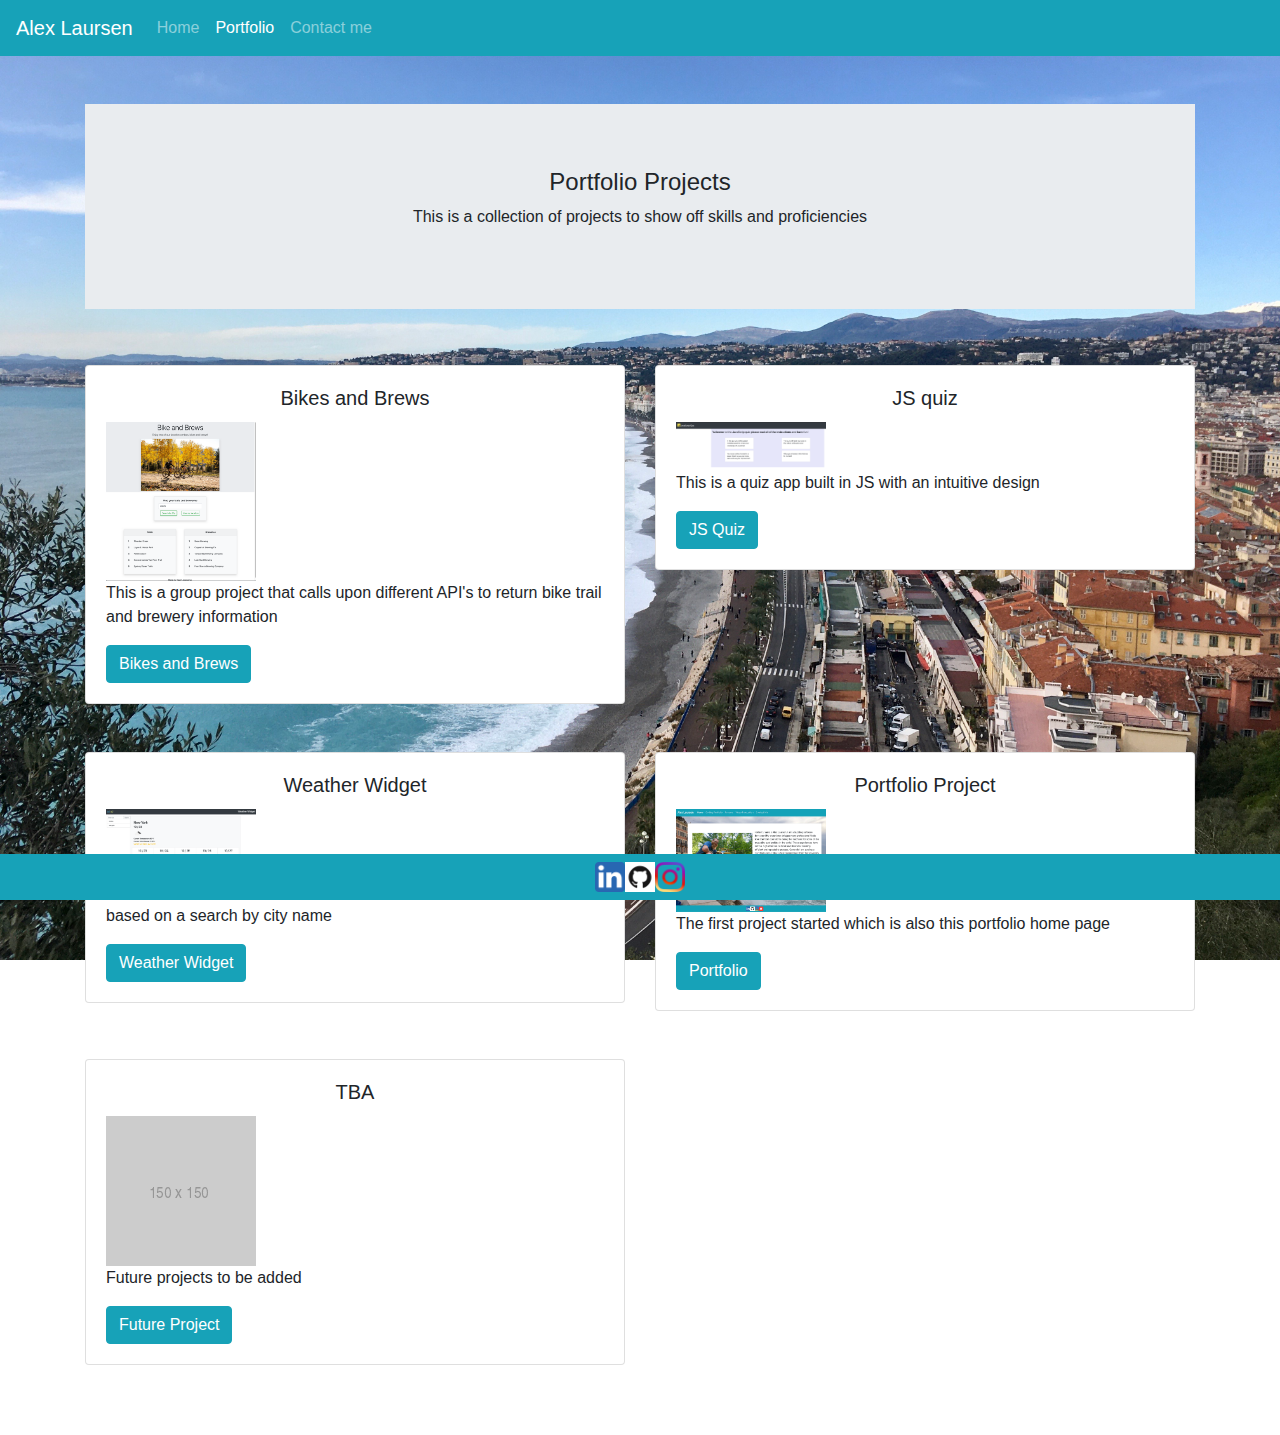
<file: Assets/HTML/portfolio.html>
<!doctype html>
<html lang="en">
  <head>
    <title>Portfolio Home</title>
    <!-- Required meta tags -->
    <meta charset="utf-8">
    <meta name="viewport" content="width=device-width, initial-scale=1, shrink-to-fit=no">

    <!-- Bootstrap CSS -->
    <link rel="stylesheet" href="https://stackpath.bootstrapcdn.com/bootstrap/4.3.1/css/bootstrap.min.css" integrity="sha384-ggOyR0iXCbMQv3Xipma34MD+dH/1fQ784/j6cY/iJTQUOhcWr7x9JvoRxT2MZw1T" crossorigin="anonymous">
    <!-- my css file -->
    <link rel="stylesheet" href="/Assets/CSS/style.css">
  </head>
  <body class="bg-img-portfolio">
      <!-- nav bar start -->
    <nav class="navbar navbar-expand-lg navbar-dark bg-info">
      <a class="navbar-brand" href="#">Alex Laursen</a>

      <button class="navbar-toggler" type="button" data-toggle="collapse" data-target="#navbarSupportedContent" aria-controls="navbarSupportedContent" aria-expanded="false" aria-label="Toggle navigation">
        <span class="navbar-toggler-icon"></span>
      </button>
      
        <div class="collapse navbar-collapse" id="navbarSupportedContent">
          <ul class="navbar-nav mr-auto">
            <li class="nav-item">
              <a class="nav-link" href="/index.html">Home</a>
            </li>
            <li class="nav-item active">
              <a class="nav-link" href="/Assets/HTML/portfolio.html">Portfolio <span class="sr-only">(current)</span></a>
            </li>
            <li class="nav-item">
                <a class="nav-link" href="/Assets/HTML/contact.html">Contact me </a>
              </li>
            
        </div>
      </nav>
      <!-- nav bar end -->
      <br>
      <br>
      <!-- jumbotron start -->
      <div class="container">
        <div class="jumbotron jumbotron-fluid">
          <div class="container">
            <h4 class="display-6 text-center">Portfolio Projects</h4>
            <p class="text-center">This is a collection of projects to show off skills and proficiencies</p>
          </div>
        </div>
      </div>
      <!-- jumbotron end -->
      <!-- cards start -->
      <main class="container"> 
        
        <div class="row">
          <div class="col-sm-6 mb-4 mt-4">
            <div class="card">
              <div class="card-body">
                <h5 class="card-title text-center">Bikes and Brews</h5>
                <img src="/Assets/Images/bikes-and-brews-screenshot.png" alt="screenshot of of bikes and brews home page" class="min-w-150">
                <p class="card-text">This is a group project that calls upon different API's to return bike trail and brewery information</p>
                <a href="https://ajlaursen.github.io/Bikes-And-Brews/" class="btn btn-info">Bikes and Brews</a>
              </div>
            </div>
          </div>
          <div class="col-sm-6 mb-4 mt-4">
            <div class="card">
              <div class="card-body">
                <h5 class="card-title text-center">JS quiz</h5>
                <img src="/Assets/Images/js-quiz-screenshot.png" alt="screenshot of JS quiz home page" class="min-w-150">
                <p class="card-text">This is a quiz app built in JS with an intuitive design</p>
                <a href="https://ajlaursen.github.io/ajlaursen-js-qiz/" class="btn btn-info">JS Quiz</a>
              </div>
            </div>
          </div>
          <div class="col-sm-6 mb-4 mt-4">
            <div class="card">
              <div class="card-body">
                <h5 class="card-title text-center">Weather Widget</h5>
                <img src="/Assets/Images/ww-screenshot.png" alt="screenshot of weather widget home page" class="min-w-150">
                <p class="card-text">A weather widget that allows you to see current and five day forecasts based on a search by city name</p>
                <a href="https://ajlaursen.github.io/ajlaursens-weather-widget/" class="btn btn-info">Weather Widget</a>
              </div>
            </div>
          </div>
          <div class="col-sm-6 mb-4 mt-4">
            <div class="card">
              <div class="card-body">
                <h5 class="card-title text-center">Portfolio Project</h5>
                <img src="/Assets/Images/portfolio-screenshot.png" alt="screenshot of portfolio home page" class="min-w-150">
                <p class="card-text">The first project started which is also this portfolio home page</p>
                <a href="index.html" class="btn btn-info">Portfolio</a>
              </div>
            </div>
          </div>
          <div class="col-sm-6 mb-4 mt-4">
            <div class="card">
              <div class="card-body">
                <h5 class="card-title text-center">TBA</h5>
                <img src="/Assets/Images/150.png" alt="screenshot of portfolio home page" class="min-w-150">
                <p class="card-text">Future projects to be added</p>
                <a href="#" class="btn btn-info">Future Project</a>
              </div>
            </div>
          </div>
        </div>
      </main>


      <!-- cards end -->

      <!-- sticky footer begin -->
      
      
      <nav class="navbar fixed-bottom bg-info">
        <div class="navbar-inner w-100">
          <div class="container">
            
              <div class="d-flex justify-content-center">
                <a href="https://www.linkedin.com/in/ajlaursen/"><img src="/Assets/Images/iconfinder_1_Linkedin_unofficial_colored_svg_5296501.png" alt="Linkedin" height="30px" width="30px"></a>
                <a href="https://github.com/ajlaursen"><img src="/Assets/Images/GitHub-Mark.png" alt="Instagram" height="30px" width="30px"></a>
                <a href="https://www.instagram.com/completecycling/"><img src="/Assets/Images/iconfinder_1_Instagram_colored_svg_1_5296765.png" alt="Instagram" height="30px" width="30px"></a>
              </div>              
            
          </div>
        </div>
          
        
      </nav>
      <!-- sticky footer end -->


    <!-- Optional JavaScript -->
    <!-- jQuery first, then Popper.js, then Bootstrap JS -->
    <script src="https://code.jquery.com/jquery-3.3.1.slim.min.js" integrity="sha384-q8i/X+965DzO0rT7abK41JStQIAqVgRVzpbzo5smXKp4YfRvH+8abtTE1Pi6jizo" crossorigin="anonymous"></script>
    <script src="https://cdnjs.cloudflare.com/ajax/libs/popper.js/1.14.7/umd/popper.min.js" integrity="sha384-UO2eT0CpHqdSJQ6hJty5KVphtPhzWj9WO1clHTMGa3JDZwrnQq4sF86dIHNDz0W1" crossorigin="anonymous"></script>
    <script src="https://stackpath.bootstrapcdn.com/bootstrap/4.3.1/js/bootstrap.min.js" integrity="sha384-JjSmVgyd0p3pXB1rRibZUAYoIIy6OrQ6VrjIEaFf/nJGzIxFDsf4x0xIM+B07jRM" crossorigin="anonymous"></script>
  </body>
</html>
</file>
<file: Assets/CSS/style.css>
body {
  padding-bottom: 46px;
}

.bg-img-home {
  background-image: url("../Images/IMG_0808.jpeg");
  background-repeat: no-repeat;
  background-attachment: fixed;
  background-size: cover;
}

.bg-img-portfolio {
  background-image: url("../Images/IMG_0813.jpeg");
  background-repeat: no-repeat;
  background-attachment: fixed;
  background-size: cover;
}

.bg-img-contact {
  background-image: url("../Images/IMG_0846.jpeg");
  background-repeat: no-repeat;
  background-attachment: fixed;
  background-size: cover;
}

.min-w-150 {
  width: 150px;
}
</file>
